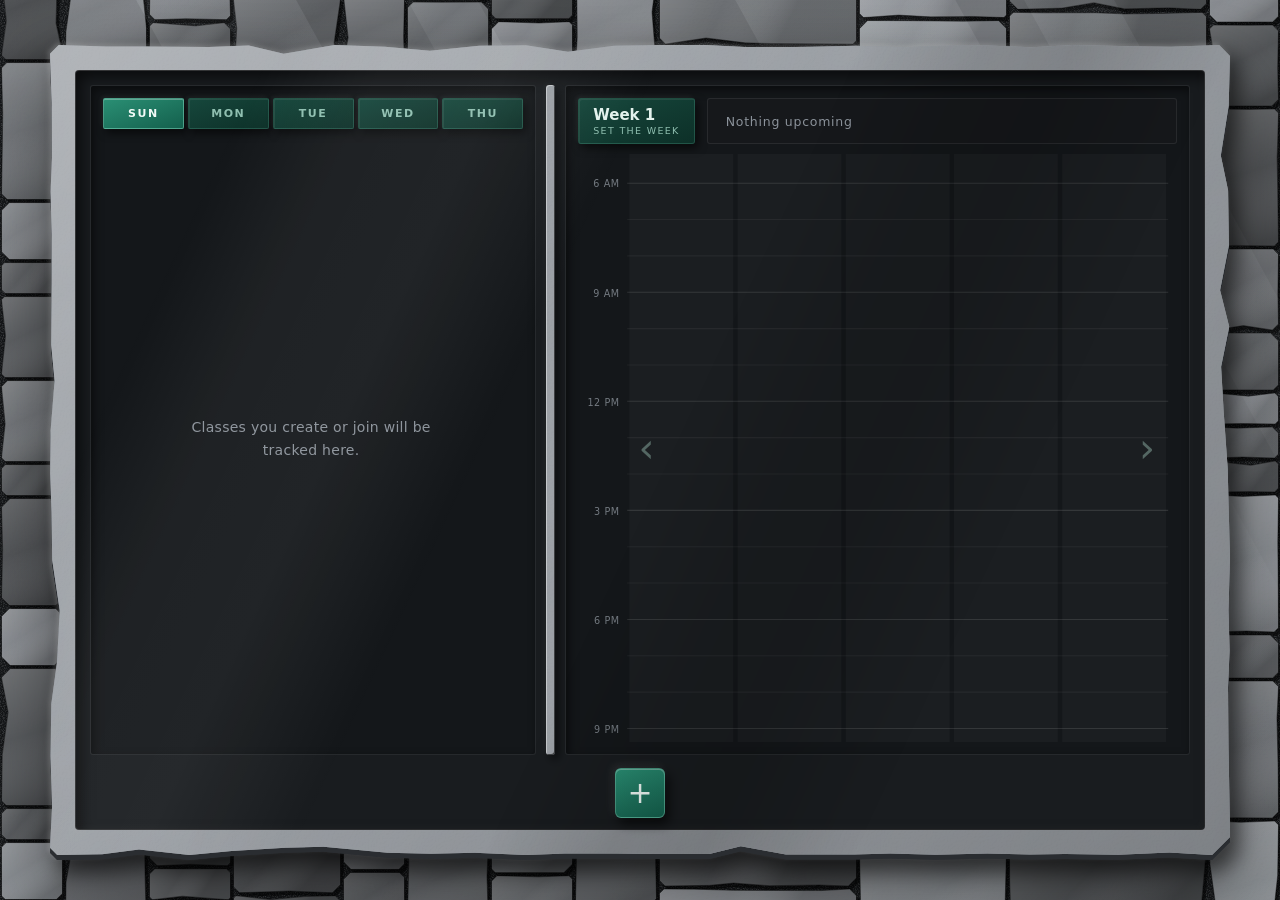
<file: index.html>
<!DOCTYPE html>
<html lang="en">
<head>
<meta charset="utf-8">
<meta name="viewport" content="width=device-width, initial-scale=1">
<title>Class Blocks</title>
<link rel="stylesheet" href="css/base.css">
<link rel="stylesheet" href="css/effects.css">
</head>
<body>
<canvas id="bg"></canvas>

<div class="stage">
  <div class="slab">
  <main class="panel" id="panel">
    <div class="panel-inner">
      <div class="views">
        <section class="day-section" aria-label="Daily schedule">
          <nav id="day-tabs" class="day-tabs"></nav>
          <div id="day-view" class="day-view"></div>
        </section>

        <div class="ridge" aria-hidden="true"></div>

        <section class="week-section" aria-label="Weekly schedule">
          <div class="week-head">
            <button id="week-indicator" class="week-indicator" type="button" aria-label="Set the current week"></button>
            <div id="upcoming" class="upcoming"></div>
          </div>
          <div class="week-body">
            <div id="week-view" class="week-view"></div>
            <button id="edge-left" class="edge-zone left" type="button" aria-label="Previous week"><span>&#8249;</span></button>
            <button id="edge-right" class="edge-zone right" type="button" aria-label="Next week"><span>&#8250;</span></button>
          </div>
        </section>
      </div>

      <footer class="bottom">
        <div id="plus-menu" class="plus-menu" hidden>
          <button type="button" data-action="join">Join a class</button>
          <button type="button" data-action="create">Create a class</button>
        </div>
        <button id="plus-btn" class="plus-btn" type="button" aria-label="Add a class">+</button>
        <div id="my-classes" class="my-classes"></div>
      </footer>
    </div>
  </main>
  </div>
</div>

<dialog id="modal" class="modal"></dialog>
<div id="toast" class="toast" hidden></div>

<script src="js/chip.js"></script>
<script src="js/store.js"></script>
<script src="js/time.js"></script>
<script src="js/carve.js"></script>
<script src="js/week-view.js"></script>
<script src="js/day-view.js"></script>
<script src="js/upcoming.js"></script>
<script src="js/week-nav.js"></script>
<script src="js/forms.js"></script>
<script src="js/background.js"></script>
<script src="js/animations.js"></script>
<script src="js/app.js"></script>
</body>
</html>
</file>
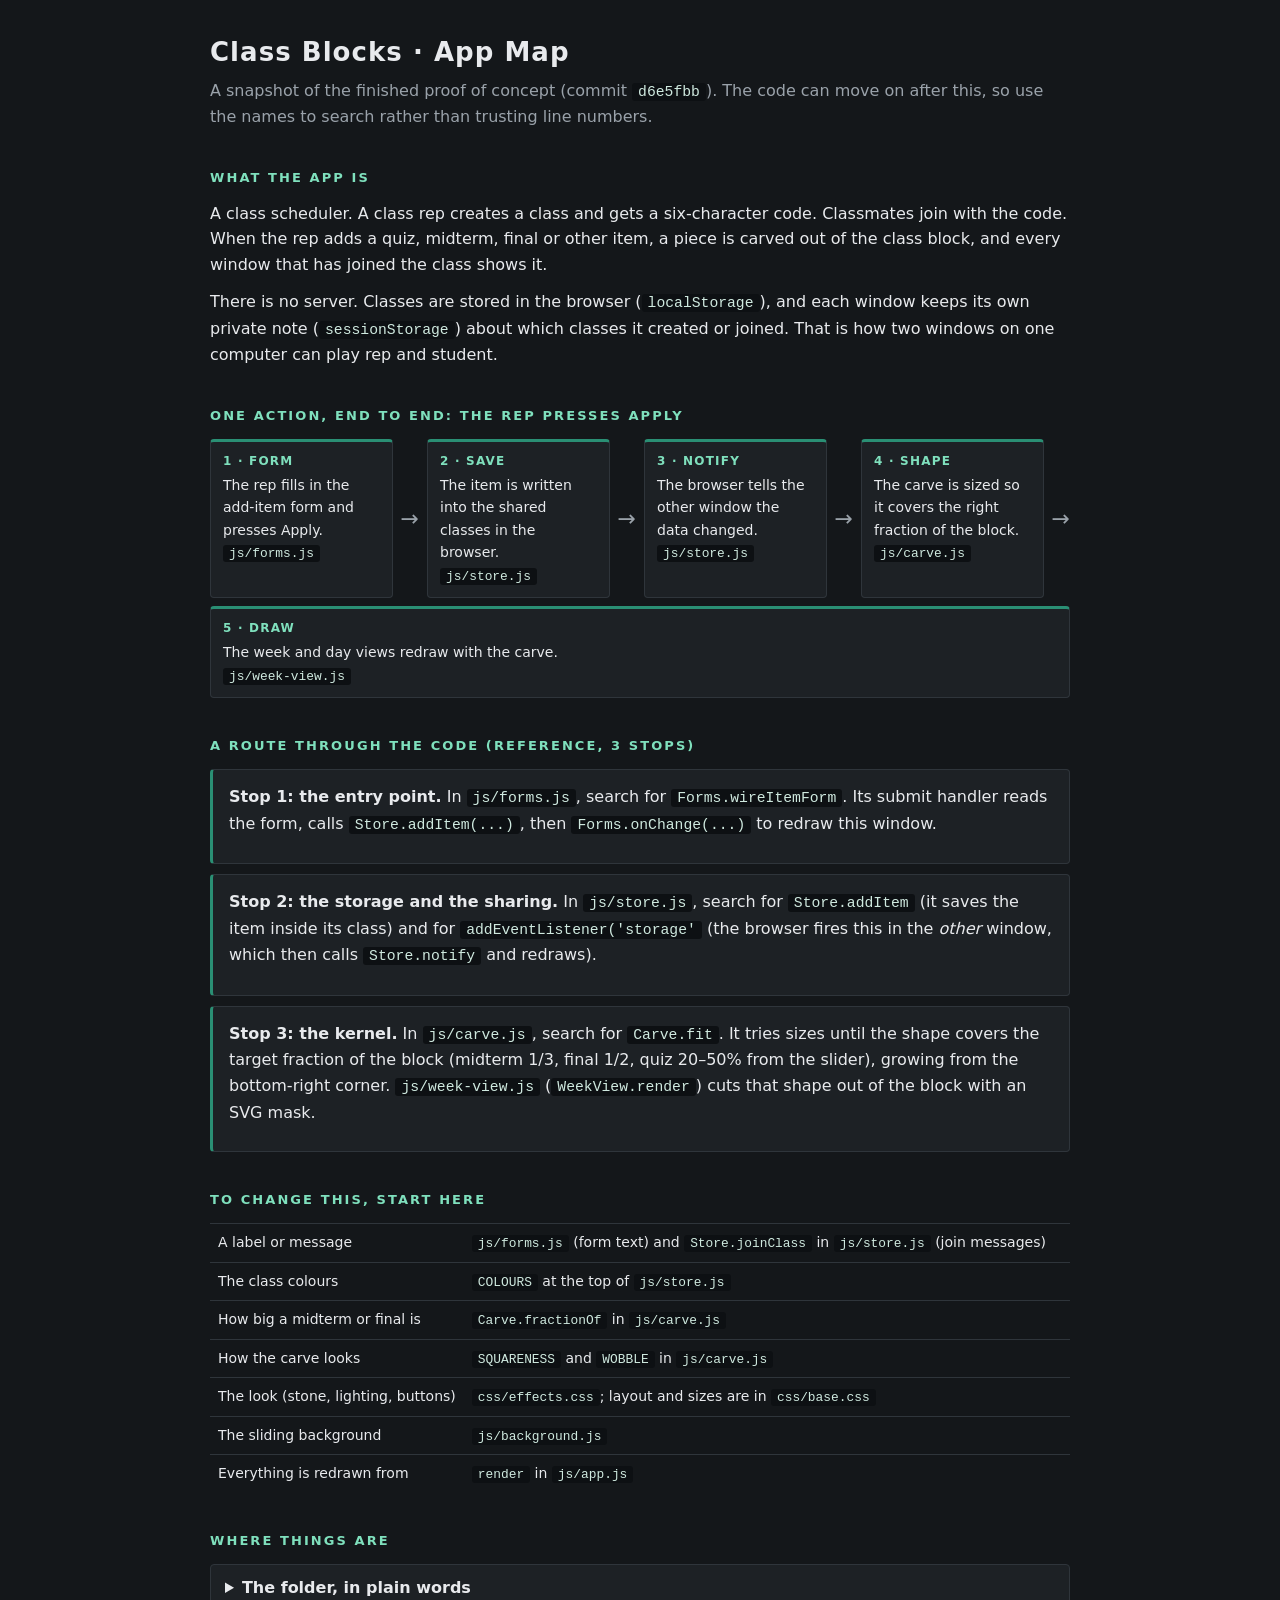
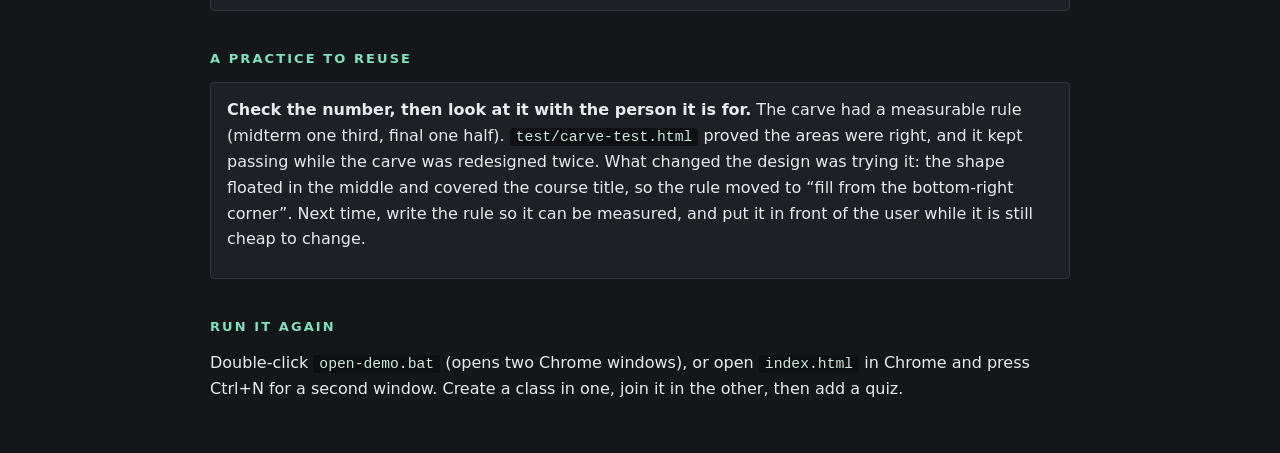
<file: devpost/app-map.html>
<!DOCTYPE html>
<html lang="en">
<head>
<meta charset="utf-8">
<meta name="viewport" content="width=device-width, initial-scale=1">
<title>Class Blocks: App Map</title>
<style>
  :root { --bg:#14171a; --card:#1d2125; --line:#2f353b; --text:#e8eaed; --muted:#9aa2aa; --accent:#2a8f74; --hi:#7fe0bd; }
  * { box-sizing: border-box; }
  body { margin:0; padding:32px 20px 60px; background:var(--bg); color:var(--text); font:16px/1.6 "Segoe UI", system-ui, sans-serif; }
  main { max-width: 860px; margin: 0 auto; }
  h1 { font-size: 26px; letter-spacing:.04em; margin:0 0 4px; }
  h2 { font-size: 13px; letter-spacing:.16em; text-transform:uppercase; color:var(--hi); margin:38px 0 12px; }
  p { margin: 0 0 12px; }
  .muted { color: var(--muted); }
  code { font-family: Consolas, monospace; background:#0d1013; padding:1px 6px; border-radius:3px; color:#cfe9df; font-size: .92em; }
  .card { background:var(--card); border:1px solid var(--line); border-radius:4px; padding:14px 16px; margin-bottom:10px; }
  .flow { display:flex; flex-wrap:wrap; align-items:stretch; gap:8px; }
  .step { flex:1 1 150px; background:var(--card); border:1px solid var(--line); border-top:3px solid var(--accent); border-radius:4px; padding:10px 12px; font-size:14px; }
  .step b { display:block; color:var(--hi); font-size:12px; letter-spacing:.1em; text-transform:uppercase; margin-bottom:3px; }
  .arrow { align-self:center; color:var(--muted); font-size:22px; }
  details { background:var(--card); border:1px solid var(--line); border-radius:4px; padding:10px 14px; margin-bottom:10px; }
  summary { cursor:pointer; font-weight:600; }
  summary:focus-visible, a:focus-visible { outline:2px solid var(--hi); outline-offset:2px; }
  ul { margin: 6px 0 0; padding-left: 20px; }
  li { margin: 4px 0; }
  table { border-collapse: collapse; width:100%; font-size:14px; }
  td { border-top:1px solid var(--line); padding:7px 8px; vertical-align:top; }
  td:first-child { white-space:nowrap; width: 1%; }
  .stop { border-left:3px solid var(--accent); }
</style>
</head>
<body>
<main>
  <h1>Class Blocks &middot; App Map</h1>
  <p class="muted">A snapshot of the finished proof of concept (commit <code>d6e5fbb</code>). The code can move on after this, so use the names to search rather than trusting line numbers.</p>

  <h2>What the app is</h2>
  <p>A class scheduler. A class rep creates a class and gets a six-character code. Classmates join with the code. When the rep adds a quiz, midterm, final or other item, a piece is carved out of the class block, and every window that has joined the class shows it.</p>
  <p>There is no server. Classes are stored in the browser (<code>localStorage</code>), and each window keeps its own private note (<code>sessionStorage</code>) about which classes it created or joined. That is how two windows on one computer can play rep and student.</p>

  <h2>One action, end to end: the rep presses Apply</h2>
  <div class="flow" role="list">
    <div class="step" role="listitem"><b>1 &middot; Form</b>The rep fills in the add-item form and presses Apply.<br><code>js/forms.js</code></div>
    <div class="arrow" aria-hidden="true">&rarr;</div>
    <div class="step" role="listitem"><b>2 &middot; Save</b>The item is written into the shared classes in the browser.<br><code>js/store.js</code></div>
    <div class="arrow" aria-hidden="true">&rarr;</div>
    <div class="step" role="listitem"><b>3 &middot; Notify</b>The browser tells the other window the data changed.<br><code>js/store.js</code></div>
    <div class="arrow" aria-hidden="true">&rarr;</div>
    <div class="step" role="listitem"><b>4 &middot; Shape</b>The carve is sized so it covers the right fraction of the block.<br><code>js/carve.js</code></div>
    <div class="arrow" aria-hidden="true">&rarr;</div>
    <div class="step" role="listitem"><b>5 &middot; Draw</b>The week and day views redraw with the carve.<br><code>js/week-view.js</code></div>
  </div>

  <h2>A route through the code (reference, 3 stops)</h2>
  <div class="card stop"><p><b>Stop 1: the entry point.</b> In <code>js/forms.js</code>, search for <code>Forms.wireItemForm</code>. Its submit handler reads the form, calls <code>Store.addItem(...)</code>, then <code>Forms.onChange(...)</code> to redraw this window.</p></div>
  <div class="card stop"><p><b>Stop 2: the storage and the sharing.</b> In <code>js/store.js</code>, search for <code>Store.addItem</code> (it saves the item inside its class) and for <code>addEventListener('storage'</code> (the browser fires this in the <em>other</em> window, which then calls <code>Store.notify</code> and redraws).</p></div>
  <div class="card stop"><p><b>Stop 3: the kernel.</b> In <code>js/carve.js</code>, search for <code>Carve.fit</code>. It tries sizes until the shape covers the target fraction of the block (midterm 1/3, final 1/2, quiz 20&ndash;50% from the slider), growing from the bottom-right corner. <code>js/week-view.js</code> (<code>WeekView.render</code>) cuts that shape out of the block with an SVG mask.</p></div>

  <h2>To change this, start here</h2>
  <table>
    <tr><td>A label or message</td><td><code>js/forms.js</code> (form text) and <code>Store.joinClass</code> in <code>js/store.js</code> (join messages)</td></tr>
    <tr><td>The class colours</td><td><code>COLOURS</code> at the top of <code>js/store.js</code></td></tr>
    <tr><td>How big a midterm or final is</td><td><code>Carve.fractionOf</code> in <code>js/carve.js</code></td></tr>
    <tr><td>How the carve looks</td><td><code>SQUARENESS</code> and <code>WOBBLE</code> in <code>js/carve.js</code></td></tr>
    <tr><td>The look (stone, lighting, buttons)</td><td><code>css/effects.css</code>; layout and sizes are in <code>css/base.css</code></td></tr>
    <tr><td>The sliding background</td><td><code>js/background.js</code></td></tr>
    <tr><td>Everything is redrawn from</td><td><code>render</code> in <code>js/app.js</code></td></tr>
  </table>

  <h2>Where things are</h2>
  <details>
    <summary>The folder, in plain words</summary>
    <ul>
      <li><code>index.html</code>: the one page. It only holds the empty frame and loads the scripts in order.</li>
      <li><code>css/</code>: <code>base.css</code> (layout and parts), <code>effects.css</code> (the stone look), and the stone textures.</li>
      <li><code>js/</code>: one file per job. <code>store.js</code> data, <code>time.js</code> days and dates, <code>carve.js</code> the carve, <code>week-view.js</code> and <code>day-view.js</code> the two views, <code>forms.js</code> the dialogs, <code>background.js</code> the background, <code>app.js</code> ties it together.</li>
      <li><code>test/carve-test.html</code>: a check page for the carve areas.</li>
      <li><code>devpost/</code>: the planning documents.</li>
    </ul>
    <p class="muted">Each script is loaded with a plain script tag in a set order (see the bottom of <code>index.html</code>), so a file can use the ones before it.</p>
  </details>

  <h2>A practice to reuse</h2>
  <div class="card">
    <p><b>Check the number, then look at it with the person it is for.</b> The carve had a measurable rule (midterm one third, final one half). <code>test/carve-test.html</code> proved the areas were right, and it kept passing while the carve was redesigned twice. What changed the design was trying it: the shape floated in the middle and covered the course title, so the rule moved to &ldquo;fill from the bottom-right corner&rdquo;. Next time, write the rule so it can be measured, and put it in front of the user while it is still cheap to change.</p>
  </div>

  <h2>Run it again</h2>
  <p>Double-click <code>open-demo.bat</code> (opens two Chrome windows), or open <code>index.html</code> in Chrome and press Ctrl+N for a second window. Create a class in one, join it in the other, then add a quiz.</p>
</main>
</body>
</html>
</file>
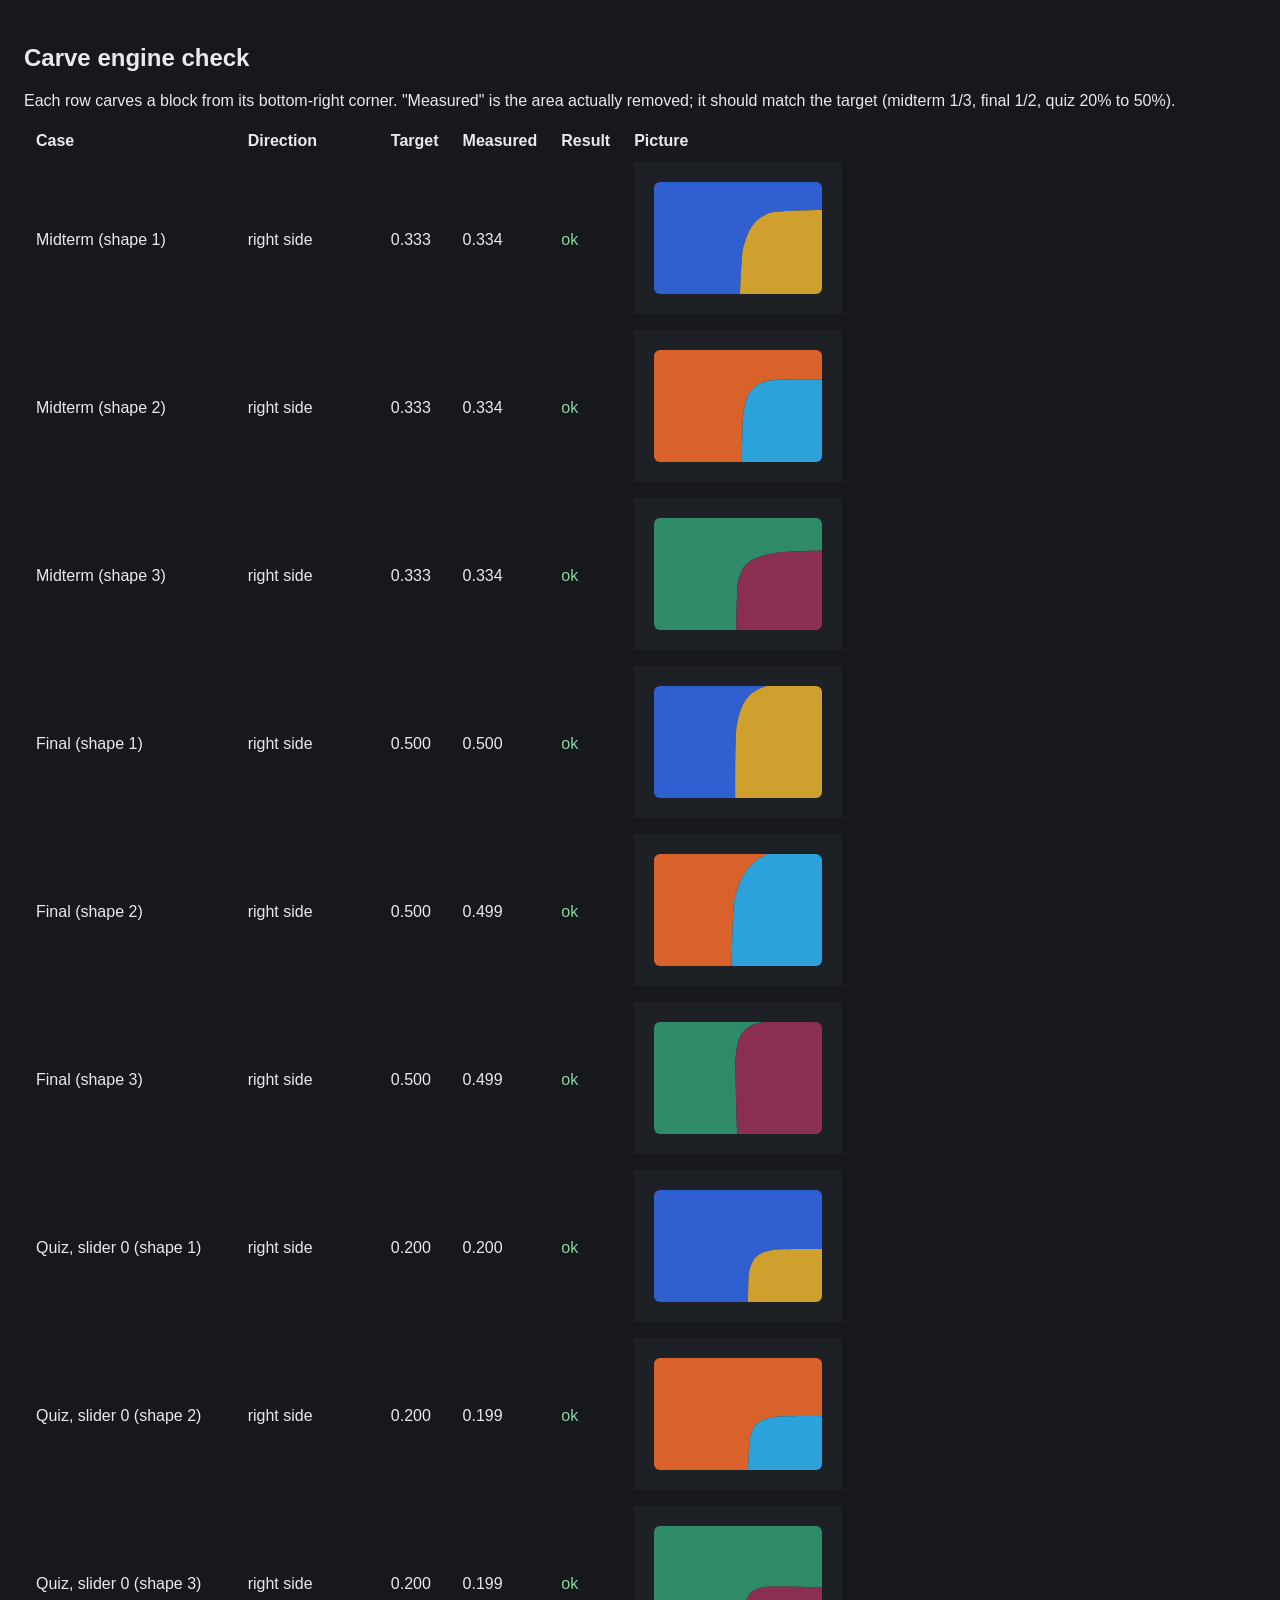
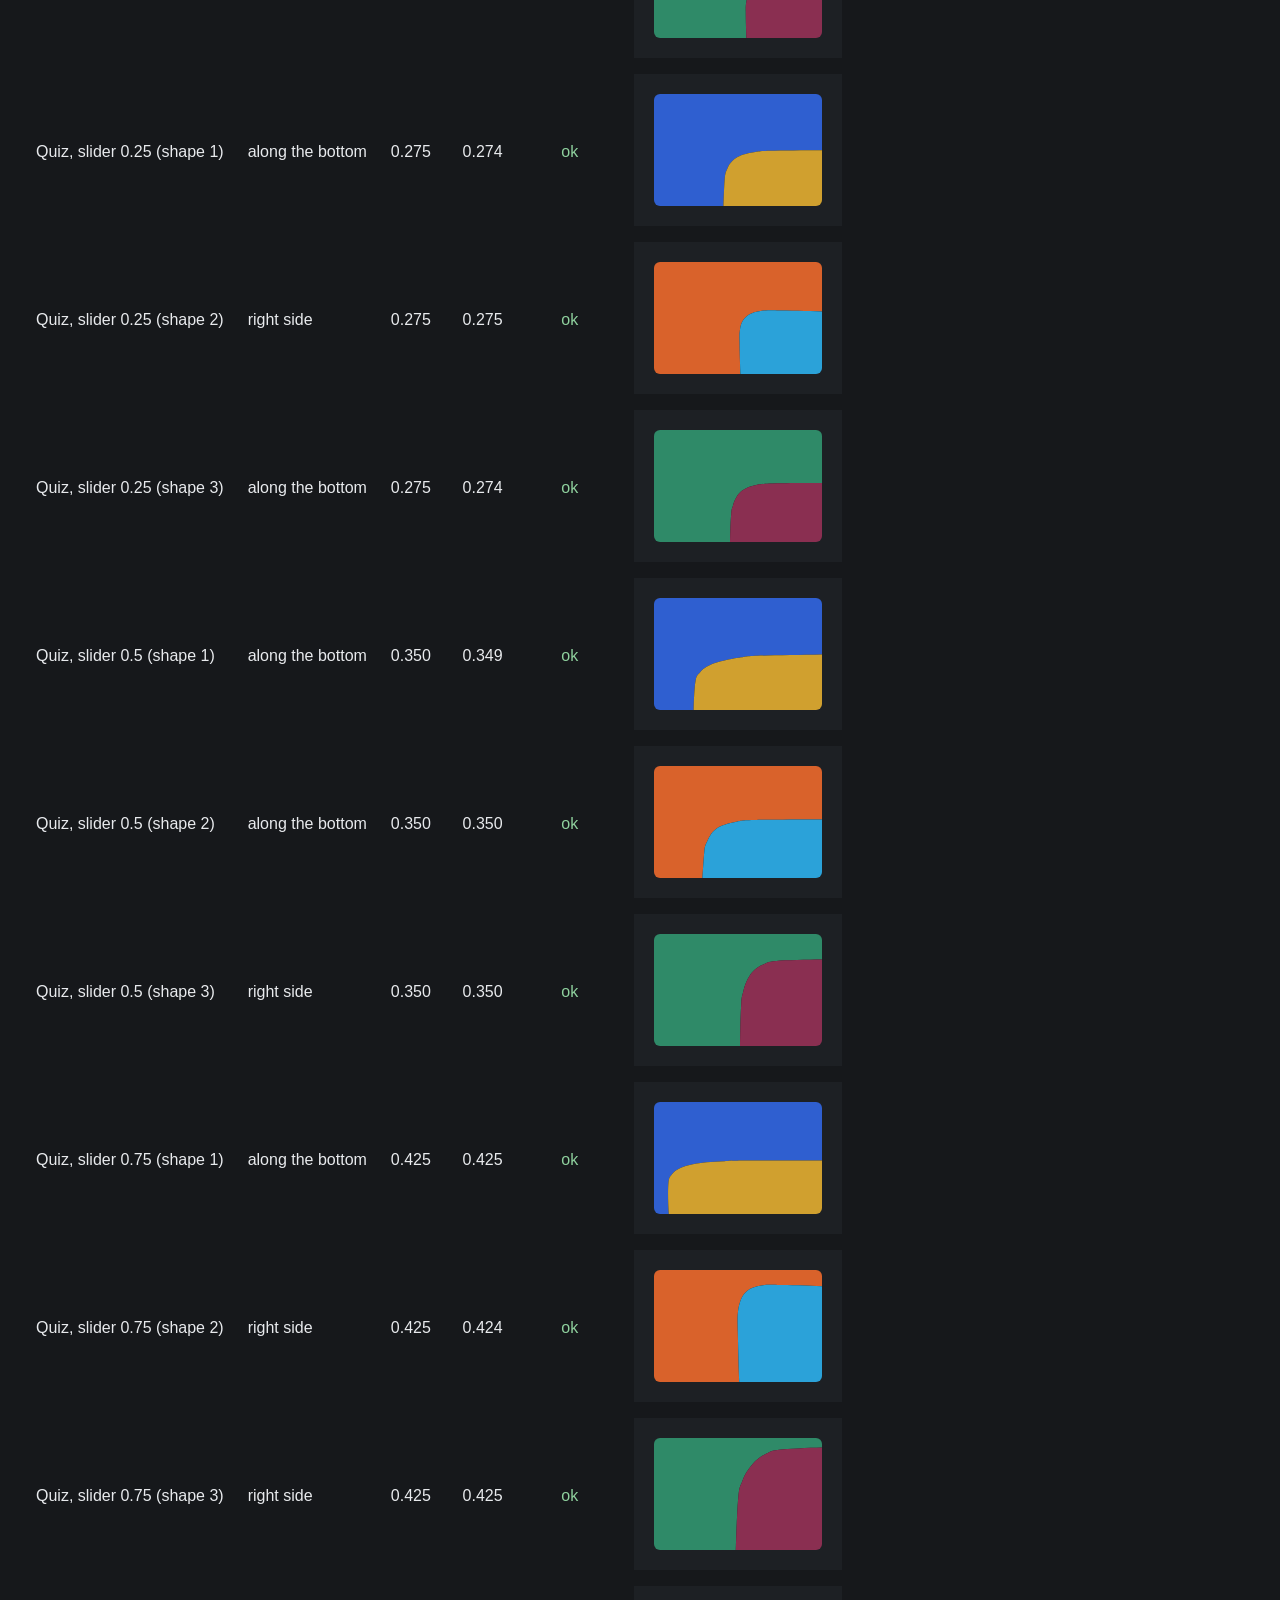
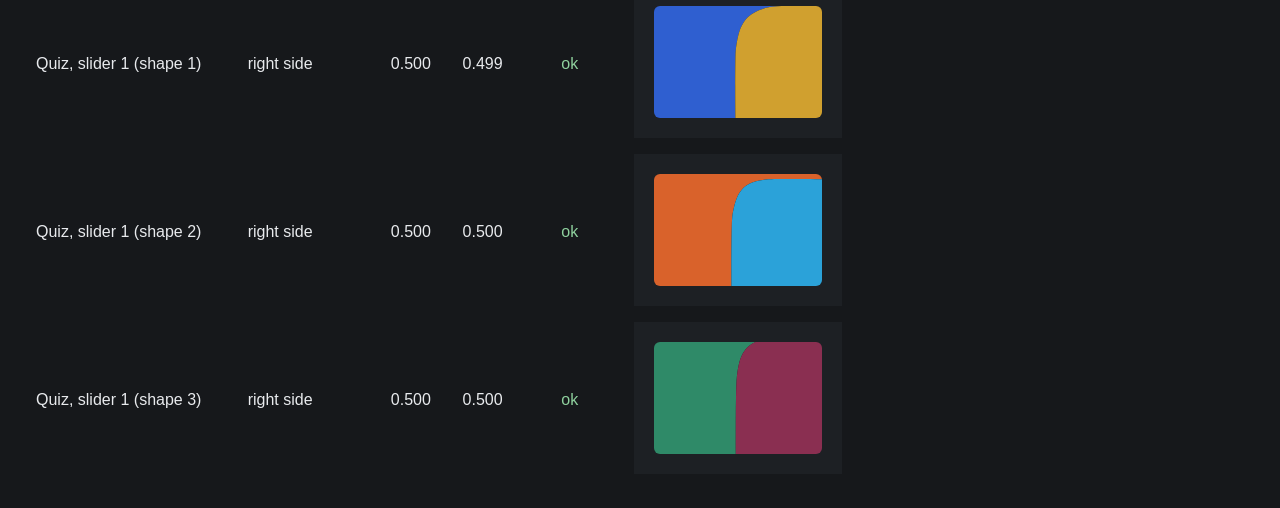
<file: test/carve-test.html>
<!DOCTYPE html>
<html lang="en"><head><meta charset="utf-8"><title>Carve test</title>
<style>body{background:#16181b;color:#e8eaed;font-family:Segoe UI,sans-serif;padding:16px}table{border-collapse:collapse}td,th{padding:6px 12px;vertical-align:middle;text-align:left}svg{background:#1d2024}.ok{color:#8fd19e}.bad{color:#ef7b77}</style></head>
<body><h2>Carve engine check</h2>
<p>Each row carves a block from its bottom-right corner. "Measured" is the area actually removed; it should match the target (midterm 1/3, final 1/2, quiz 20% to 50%).</p>
<table id="t"><tr><th>Case</th><th>Direction</th><th>Target</th><th>Measured</th><th>Result</th><th>Picture</th></tr></table>
<script src="../js/carve.js"></script>
<script>
var colours = ['#2F5FD0', '#D9622B', '#2F8A68'];
var cases = [
  ['Midterm', { type: 'midterm' }], ['Final', { type: 'final' }],
  ['Quiz, slider 0', { type: 'quiz', importance: 0 }], ['Quiz, slider 0.25', { type: 'quiz', importance: 0.25 }],
  ['Quiz, slider 0.5', { type: 'quiz', importance: 0.5 }], ['Quiz, slider 0.75', { type: 'quiz', importance: 0.75 }],
  ['Quiz, slider 1', { type: 'quiz', importance: 1 }]
];
var t = document.getElementById('t'), allOk = true;
cases.forEach(function (c, i) {
  [0, 1, 2].forEach(function (n) {
    var item = Object.assign({ id: 'seed' + i + '-' + n, day: 0, startMin: 0 }, c[1]);
    var g = { x: 10, y: 10, w: 84, h: 56, rx: 3 };
    var f = Carve.fit(g, [item]);
    var ok = Math.abs(f.coverage - f.target) < 0.03;
    allOk = allOk && ok;
    var res = Carve.blockCarves(g, [item], colours[n], 'c' + i + n);
    var row = t.insertRow();
    row.innerHTML = '<td>' + c[0] + ' (shape ' + (n + 1) + ')</td><td>' + (f.orient === 'up' ? 'right side' : 'along the bottom') + '</td><td>' + f.target.toFixed(3) + '</td><td>' + f.coverage.toFixed(3) + '</td><td class="' + (ok ? 'ok' : 'bad') + '">' + (ok ? 'ok' : 'off') + '</td><td><svg viewBox="0 0 104 76" width="208" height="152"><defs>' + res.defs + '</defs><rect x="10" y="10" width="84" height="56" rx="3" fill="' + colours[n] + '" mask="url(#' + res.maskId + ')"/>' + res.carves + '</svg></td>';
  });
});
document.title = allOk ? 'Carve test: ALL OK' : 'Carve test: SOME OFF';
</script></body></html>
</file>
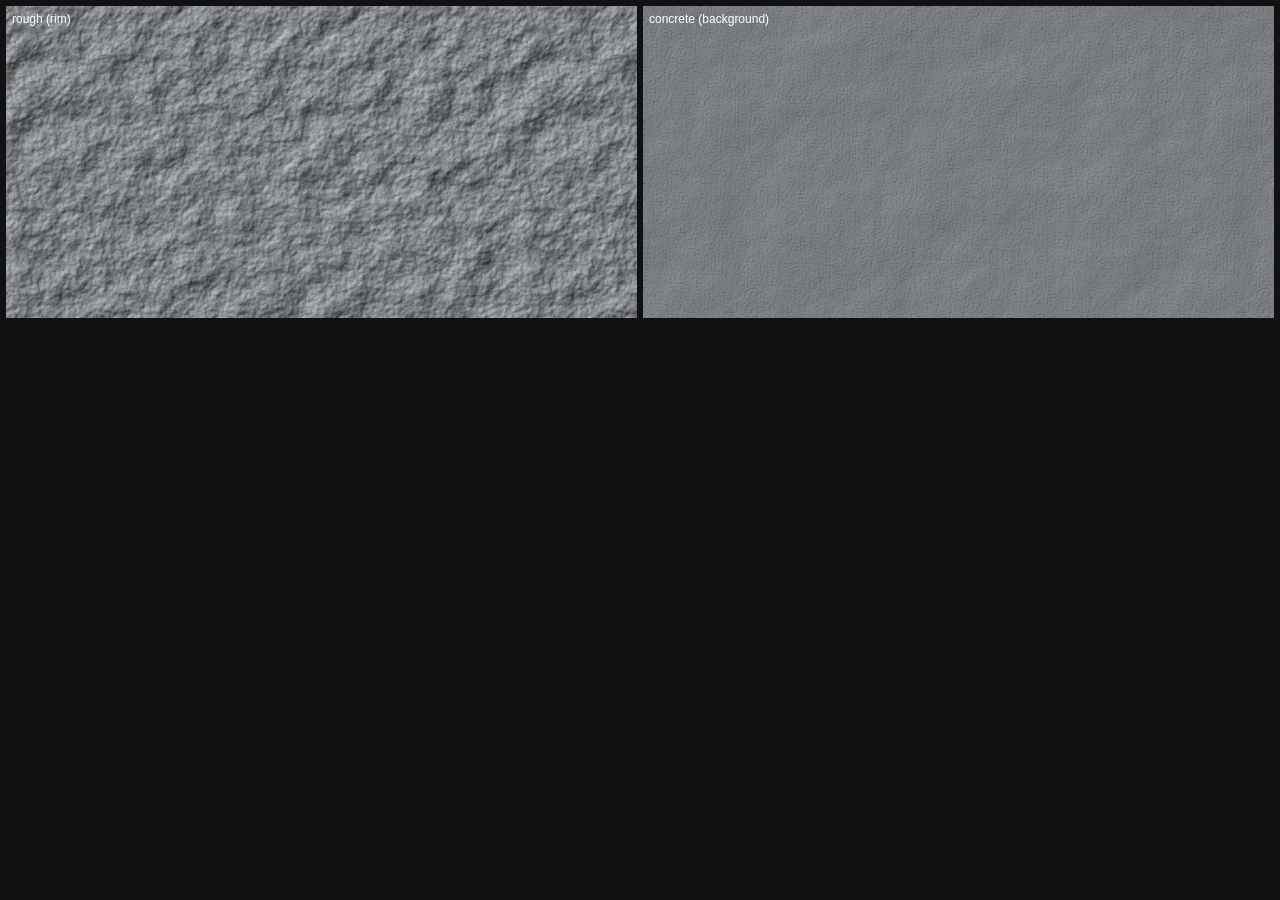
<file: test/stones.html>
<!DOCTYPE html><html><head><meta charset="utf-8"><title>Stones</title>
<style>body{margin:0;background:#111;display:grid;grid-template-columns:repeat(2,1fr);gap:6px;padding:6px}div{height:300px;background-size:512px 512px;color:#fff;font:12px sans-serif;padding:6px}</style></head>
<body>
<div style="background-image:url(../css/stone-rough.svg)">rough (rim)</div>
<div style="background-image:url(../css/stone-concrete.svg)">concrete (background)</div>
</body></html>
</file>
<file: css/base.css>
/* base.css - tokens, layout and components. The material (marble rim, tilt, texture, motion) is in effects.css. */
:root {
  --bg: #131517;
  --stone-0: #16181b;
  --stone-1: #1d2024;
  --stone-2: #262a2f;
  --stone-3: #31363c;
  --line: rgba(255,255,255,.08);
  --line-strong: rgba(255,255,255,.16);
  --text: #e8eaed;
  --muted: #8b929a;
  --metal-hi: #d3d8dd;
  --metal-lo: #9ca3ab;
  --danger: #c4413d;
  --font: "Segoe UI", system-ui, -apple-system, "Helvetica Neue", Arial, sans-serif;
}
* { box-sizing: border-box; }
html, body { height: 100%; margin: 0; }
body {
  font-family: var(--font); font-weight: 400; color: var(--text); background: var(--bg);
  overflow: hidden;
}
button, input, select, textarea { font-family: inherit; }
#bg { position: fixed; inset: 0; width: 100%; height: 100%; z-index: 0; }

/* ---- layout ---- */
.stage { position: relative; z-index: 2; height: 100%; display: grid; place-items: center; }
.panel { width: min(1180px, 95vw); height: min(820px, 90vh); padding: 26px; position: relative; }
.panel-inner { height: 100%; display: flex; flex-direction: column; padding: 14px 14px 10px; background: var(--stone-1); }
.views { flex: 1; min-height: 0; display: grid; grid-template-columns: minmax(290px, 5fr) 9px 7fr; gap: 10px; }
.day-section, .week-section { min-width: 0; min-height: 0; display: flex; flex-direction: column; background: var(--stone-0); border: 1px solid var(--line); border-radius: 3px; padding: 12px; }

/* ---- daily schedule ---- */
.day-tabs { display: flex; gap: 4px; margin-bottom: 12px; }
.day-tab {
  flex: 1; padding: 8px 0; border: 1px solid var(--line); border-radius: 2px; background: var(--stone-2); color: var(--muted);
  font-size: 11px; font-weight: 600; letter-spacing: .14em; text-transform: uppercase; cursor: pointer;
}
.day-tab:hover { color: var(--text); border-color: var(--line-strong); }
.day-tab.active { background: linear-gradient(180deg, var(--metal-hi), var(--metal-lo)); color: #14171a; border-color: transparent; }
.day-view { flex: 1; overflow-y: auto; display: flex; flex-direction: column; gap: 10px; padding: 2px 4px 8px 0; }
.empty { margin: auto; max-width: 240px; text-align: center; color: var(--muted); font-size: 14px; line-height: 1.6; font-weight: 300; letter-spacing: .02em; }

.day-card {
  display: flex; justify-content: space-between; align-items: center; gap: 14px; padding: 12px 14px 12px 16px;
  background: var(--stone-2); border-radius: 3px; border-left: 3px solid var(--accent);
}
.card-text { min-width: 0; }
.card-time { white-space: nowrap; font-size: 10.5px; font-weight: 600; letter-spacing: .12em; text-transform: uppercase; color: var(--muted); }
.card-time .dur { margin-left: 6px; opacity: .7; }
.card-name { font-size: 18px; font-weight: 500; margin-top: 3px; }
.card-name .note { margin-left: 8px; padding: 2px 7px; border: 1px solid var(--line-strong); border-radius: 2px; font-size: 10px; letter-spacing: .1em; text-transform: uppercase; color: var(--muted); vertical-align: middle; }
.card-items { list-style: none; margin: 8px 0 0; padding: 0; font-size: 12px; }
.card-items li { margin-top: 3px; }
.card-items b { font-weight: 600; }
.card-items span { color: var(--muted); margin-left: 4px; }
.card-items .desc { color: var(--muted); font-weight: 300; }
.card-visual { flex: none; }
.card-svg { display: block; width: 104px; height: auto; }
.day-card.loose { border-left-style: dashed; }

/* ---- weekly schedule ---- */
.week-head { display: flex; gap: 12px; align-items: stretch; margin-bottom: 10px; }
.week-indicator {
  flex: none; min-width: 112px; padding: 7px 14px; text-align: left; cursor: pointer; border-radius: 3px;
  background: var(--stone-2); border: 1px solid var(--line); color: var(--text);
}
.week-indicator:hover { border-color: var(--line-strong); }
.week-indicator .wk-num { display: block; font-size: 15px; font-weight: 600; }
.week-indicator .wk-sub { display: block; margin-top: 1px; font-size: 9.5px; letter-spacing: .14em; text-transform: uppercase; color: var(--muted); }
.week-indicator.away .wk-sub { color: #d9a45b; }
.upcoming {
  flex: 1; min-width: 0; display: flex; align-items: center; gap: 26px; padding: 0 18px; overflow-x: auto; overflow-y: hidden;
  border-radius: 3px; border: 1px solid var(--line); background: var(--stone-0); color: var(--muted); font-size: 12.5px;
}
.up-empty { letter-spacing: .06em; font-weight: 300; }
.up-item { flex: none; white-space: nowrap; display: flex; align-items: center; gap: 7px; }
.up-item b { color: #fff; font-weight: 600; }
.up-dot { width: 8px; height: 8px; display: inline-block; border-radius: 1px; }

.week-body { position: relative; flex: 1; min-height: 0; }
.week-view { height: 100%; overflow-y: auto; }
.week-view svg { display: block; }
.wk-day { fill: var(--muted); font: 600 9.5px var(--font); letter-spacing: .16em; }
.wk-hour { fill: var(--muted); font: 500 9px var(--font); letter-spacing: .06em; opacity: .8; }
.wk-col { fill: rgba(255,255,255,.025); }
.wk-line { stroke: rgba(255,255,255,.05); stroke-width: 1; }
.wk-line.major { stroke: rgba(255,255,255,.11); }
.wk-name { fill: #fff; font: 600 11px var(--font); stroke: rgba(0,0,0,.5); stroke-width: 2.5px; paint-order: stroke; stroke-linejoin: round; pointer-events: none; }
.wk-note { fill: rgba(255,255,255,.8); font: 500 9px var(--font); letter-spacing: .08em; text-transform: uppercase; stroke: rgba(0,0,0,.4); stroke-width: 2px; paint-order: stroke; pointer-events: none; }
.orphan-ref { fill: none; stroke: rgba(255,255,255,.3); stroke-dasharray: 3 3; }
.carve-piece { stroke: rgba(255,255,255,.35); stroke-width: .8; }

/* week-change zones inside the weekly schedule (look in effects.css) */
.edge-zone { position: absolute; top: 0; bottom: 0; width: 52px; padding: 0; border: 0; background: none; cursor: pointer; display: flex; align-items: center; color: var(--text); }
.edge-zone.left { left: 8.4%; justify-content: flex-start; padding-left: 10px; }
.edge-zone.right { right: 12px; justify-content: flex-end; padding-right: 10px; }
.edge-zone span { font-size: 40px; line-height: 1; font-weight: 200; }

/* ---- footer ---- */
.bottom { position: relative; margin-top: 12px; display: flex; align-items: center; justify-content: center; min-height: 52px; }
.plus-btn {
  width: 50px; height: 50px; border-radius: 6px; border: 0; cursor: pointer; font-size: 30px; font-weight: 300; line-height: 1;
  color: #14171a; transition: transform .2s;
}
.plus-btn.open { transform: rotate(45deg); }
.plus-menu { position: absolute; bottom: 62px; left: 50%; transform: translateX(-50%); z-index: 5; display: flex; flex-direction: column; gap: 2px; padding: 4px; background: var(--stone-0); border: 1px solid var(--line-strong); border-radius: 4px; }
.plus-menu[hidden] { display: none; }
.plus-menu button { border: 0; padding: 11px 24px; background: var(--stone-2); color: var(--text); font-size: 12px; font-weight: 600; letter-spacing: .12em; text-transform: uppercase; cursor: pointer; white-space: nowrap; border-radius: 2px; }
.plus-menu button:hover { background: var(--stone-3); }
.my-classes { position: absolute; left: 0; bottom: 6px; max-width: 36%; display: flex; flex-wrap: wrap; gap: 6px; }
.class-pill { display: inline-flex; align-items: center; gap: 7px; padding: 5px 10px; border: 1px solid var(--line-strong); border-radius: 2px; background: var(--stone-0); color: var(--text); font-size: 11px; font-weight: 500; letter-spacing: .04em; cursor: pointer; }
.class-pill::before { content: ""; width: 8px; height: 8px; border-radius: 1px; background: var(--pill); }
.class-pill:hover { border-color: var(--metal-lo); }

/* ---- dialogs and forms ---- */
.modal { padding: 0; max-width: 92vw; max-height: 92vh; overflow: auto; color: var(--text); background: var(--stone-1); border: 1px solid var(--line-strong); border-radius: 4px; }
.modal::backdrop { background: rgba(8,9,10,.72); }
.form { width: min(460px, 88vw); padding: 26px 28px; display: flex; flex-direction: column; gap: 16px; }
.panel-form { width: min(500px, 90vw); }
.form h2 { margin: 0; font-size: 15px; font-weight: 600; letter-spacing: .16em; text-transform: uppercase; }
.form p { margin: 0; }
.form label, .form .field { display: flex; flex-direction: column; gap: 7px; }
.form label, .form .lbl { font-size: 10.5px; font-weight: 600; letter-spacing: .14em; text-transform: uppercase; color: var(--muted); }
.form .lbl.big { color: var(--text); font-size: 11.5px; }
.form input:not([type=range]):not([type=checkbox]):not([type=radio]), .form select, .form textarea {
  padding: 10px 12px; border-radius: 3px; border: 1px solid var(--line-strong); background: var(--stone-0); color: var(--text);
  font-size: 14px; font-weight: 400; letter-spacing: normal; text-transform: none;
}
.form input:focus, .form select:focus, .form textarea:focus { outline: 1px solid var(--metal-lo); outline-offset: 1px; }
.form input[name=name], .form input[name=code], .form input[name=title] { text-align: center; }
.form input[name=code] { letter-spacing: .3em; font-weight: 600; text-transform: uppercase; }
.form input[name=code]::placeholder { letter-spacing: normal; font-weight: 400; text-transform: none; }
.muted { color: var(--muted); font-size: 13px; font-weight: 300; }
.hint { color: #d9a45b; font-size: 12px; }
.code-inline { font-family: Consolas, monospace; letter-spacing: .15em; color: var(--text); }
.row { display: flex; gap: 12px; } .row > * { flex: 1; }
.form [hidden] { display: none !important; }
.section { padding: 14px; border: 1px solid var(--line); border-radius: 3px; background: rgba(0,0,0,.18); display: flex; flex-direction: column; gap: 12px; }

.swatches { display: flex; gap: 8px; flex-wrap: wrap; }
.swatch input { position: absolute; opacity: 0; }
.swatch span { display: block; width: 30px; height: 30px; border-radius: 3px; cursor: pointer; box-shadow: inset 0 1px 0 rgba(255,255,255,.3), 0 2px 0 rgba(0,0,0,.5); }
.swatch input:checked + span { outline: 2px solid var(--text); outline-offset: 2px; }

/* schedule rows: day, start, end, remove; note underneath */
.s-list { display: flex; flex-direction: column; gap: 10px; }
.s-row { display: grid; grid-template-columns: 1fr 96px auto 96px 28px; gap: 8px; align-items: center; }
.s-row .s-note { grid-column: 1 / -1; }
.s-to { color: var(--muted); font-size: 12px; }
.s-del { width: 28px; height: 28px; border: 1px solid var(--line-strong); border-radius: 2px; background: none; color: var(--muted); font-size: 16px; cursor: pointer; }
.s-del:hover { color: #fff; border-color: var(--danger); background: var(--danger); }
.s-add { align-self: flex-start; padding: 7px 12px; border: 1px dashed var(--line-strong); border-radius: 2px; background: none; color: var(--muted); font-size: 11px; font-weight: 600; letter-spacing: .12em; text-transform: uppercase; cursor: pointer; }
.s-add:hover { color: var(--text); border-color: var(--metal-lo); }

.slider-wrap { position: relative; padding-bottom: 22px; }
.slider-wrap input[type=range] { width: 100%; accent-color: var(--metal-hi); }
.slider-wrap .marker { position: absolute; top: 20px; transform: translateX(-50%); text-align: center; font-size: 9.5px; letter-spacing: .08em; text-transform: uppercase; color: var(--muted); pointer-events: none; white-space: nowrap; }
.slider-wrap .marker i { display: block; width: 1px; height: 7px; margin: -8px auto 2px; background: var(--muted); }
.slider-ends { display: flex; justify-content: space-between; gap: 14px; font-size: 11px; font-weight: 500; letter-spacing: .04em; text-transform: none; color: var(--muted); }

.item-list { list-style: none; margin: 8px 0 0; padding: 0; display: flex; flex-direction: column; gap: 4px; }
.item-list li { display: flex; justify-content: space-between; align-items: center; gap: 8px; padding: 8px 12px; border: 1px solid var(--line); border-radius: 2px; background: var(--stone-0); font-size: 13px; }
.item-list .del { width: 24px; height: 24px; border: 0; border-radius: 2px; background: none; color: var(--muted); font-size: 16px; cursor: pointer; }
.item-list .del:hover { background: var(--danger); color: #fff; }

.actions { display: flex; gap: 8px; justify-content: flex-end; }
.actions .danger { margin-right: auto; }
.actions button { padding: 10px 20px; border: 0; border-radius: 3px; font-size: 11.5px; font-weight: 600; letter-spacing: .14em; text-transform: uppercase; cursor: pointer; }
.primary { background: linear-gradient(180deg, var(--metal-hi), var(--metal-lo)); color: #14171a; }
.ghost { background: var(--stone-3); color: var(--text); }
.ghost:hover { background: #3a4047; }
.danger { background: var(--danger); color: #fff; }
.error { color: #ef7b77; font-size: 13px; font-weight: 500; }
.code-big { font: 600 40px/1 Consolas, monospace; letter-spacing: .25em; text-align: center; padding: 20px 10px 20px 20px; border: 1px solid var(--line-strong); border-radius: 3px; background: var(--stone-0); }

.toast { position: fixed; bottom: 22px; left: 50%; transform: translateX(-50%); z-index: 20; padding: 10px 20px; border-radius: 3px; background: var(--metal-hi); color: #14171a; font-size: 12px; font-weight: 600; letter-spacing: .1em; text-transform: uppercase; }
.toast[hidden] { display: none; }

@media (max-width: 860px) { .views { grid-template-columns: 1fr; overflow-y: auto; } .ridge { display: none; } }
</file>
<file: css/effects.css>
/* effects.css - the material: matte granite floor, a thick raised marble rim, a slight tilt, and the pop.
   Light comes from the top left. */

/* ---- floor: matte graphite with a fine granite grain ---- */
body {
  background-color: var(--bg);
  background-image:
    url("data:image/svg+xml,%3Csvg xmlns='http://www.w3.org/2000/svg' width='320' height='320'%3E%3Cfilter id='n'%3E%3CfeTurbulence type='fractalNoise' baseFrequency='.9' numOctaves='3' stitchTiles='stitch'/%3E%3CfeColorMatrix values='0 0 0 0 .8 0 0 0 0 .82 0 0 0 0 .85 2.4 0 0 0 -1.05'/%3E%3C/filter%3E%3Crect width='100%25' height='100%25' filter='url(%23n)' opacity='.22'/%3E%3C/svg%3E"),
    linear-gradient(#141618, #141618);
}


/* ---- the slab: a thick marble rim extruded up around a recessed floor ---- */
.panel {
  background: url("stone-honed.svg") 0 0 / 512px 512px, #6b7076;
  border-radius: 6px;
  box-shadow:
    inset 1px 1px 0 rgba(255,255,255,.6),          /* lit top-left edge of the rim */
    inset 3px 3px 6px rgba(255,255,255,.14),
    inset -1px -1px 0 rgba(0,0,0,.65),             /* shaded bottom-right edge */
    inset -4px -4px 8px rgba(0,0,0,.35),
    0 1px 0 #454a50, 0 2px 0 #3d4248, 0 3px 0 #353a3f, 0 4px 0 #2e3237, 0 5px 0 #272b30, 0 6px 0 #212428, /* the rim's side wall */
    0 28px 50px rgba(0,0,0,.55), 0 60px 110px rgba(0,0,0,.45);
}
.panel-inner {
  border-radius: 3px;
  background:
    url("data:image/svg+xml,%3Csvg xmlns='http://www.w3.org/2000/svg' width='260' height='260'%3E%3Cfilter id='n'%3E%3CfeTurbulence type='fractalNoise' baseFrequency='.95' numOctaves='2' stitchTiles='stitch'/%3E%3CfeColorMatrix values='0 0 0 0 1 0 0 0 0 1 0 0 0 0 1 2.2 0 0 0 -1'/%3E%3C/filter%3E%3Crect width='100%25' height='100%25' filter='url(%23n)' opacity='.10'/%3E%3C/svg%3E"),
    var(--stone-1);
  box-shadow:
    0 0 0 1px rgba(0,0,0,.75),                      /* the inner wall of the rim */
    1px 1px 0 1px rgba(255,255,255,.16),            /* inner lip catching the light, bottom-right */
    inset 12px 14px 26px rgba(0,0,0,.55),           /* shadow the rim casts onto the floor */
    inset -3px -3px 10px rgba(255,255,255,.035);
}

/* ---- surfaces inside ---- */
.day-section, .week-section { box-shadow: inset 0 1px 0 rgba(255,255,255,.04), inset 0 8px 22px rgba(0,0,0,.25); }
.week-indicator, .day-card, .plus-menu button { box-shadow: 0 2px 0 rgba(0,0,0,.5), inset 0 1px 0 rgba(255,255,255,.06); }
.plus-btn {
  background: linear-gradient(135deg, #e3e7ea 0%, #a9b0b7 35%, #dfe3e6 55%, #8f969e 100%);
  box-shadow: 0 4px 0 #3a3f45, 0 8px 14px rgba(0,0,0,.5), inset 0 1px 0 rgba(255,255,255,.8);
}
.primary { box-shadow: 0 2px 0 rgba(0,0,0,.45), inset 0 1px 0 rgba(255,255,255,.7); }
.modal { box-shadow: 0 30px 80px rgba(0,0,0,.6), inset 0 1px 0 rgba(255,255,255,.08); }

/* week blocks stand up from the surface */
.wk-blk { filter: drop-shadow(0 3px 2px rgba(0,0,0,.45)); transition: filter .2s; }
.wk-blk:hover { filter: drop-shadow(0 3px 2px rgba(0,0,0,.45)) brightness(1.1); }

/* ---- week-change zones: a dark, dense nebula that rises when the pointer nears the edge ---- */
.edge-zone { opacity: .35; transition: opacity .3s ease; }
.edge-zone::before {
  content: ""; position: absolute; inset: 0; z-index: -1; opacity: 0; transition: opacity .3s ease; pointer-events: none;
}
.edge-zone.left::before  { background: radial-gradient(130% 70% at 0% 50%, rgba(9,6,22,.97) 0%, rgba(76,32,140,.62) 38%, rgba(20,163,174,.30) 66%, transparent 90%); }
.edge-zone.right::before { background: radial-gradient(130% 70% at 100% 50%, rgba(9,6,22,.97) 0%, rgba(163,34,111,.55) 38%, rgba(47,95,208,.32) 66%, transparent 90%); }
.edge-zone:hover { opacity: 1; }
.edge-zone:hover::before { opacity: 1; }
.edge-zone { isolation: isolate; }

/* ---- the upcoming strip: dense, dark nebula so the text reads clearly ---- */
.upcoming.has-items {
  color: #d6d3e6; border-color: rgba(150,130,220,.28);
  background:
    radial-gradient(45% 260% at 6% 0%, rgba(86,40,160,.55), transparent 70%),
    radial-gradient(40% 240% at 52% 120%, rgba(20,163,174,.34), transparent 70%),
    radial-gradient(45% 260% at 98% 10%, rgba(163,34,111,.45), transparent 70%),
    #07060d;
  box-shadow: inset 0 0 28px rgba(0,0,0,.85);
}
.upcoming.has-items .up-item b { text-shadow: 0 1px 6px rgba(0,0,0,.9); }

/* ---- the ridge: a low raised wall of the same stone, bending between the daily and weekly schedules ---- */
.ridge {
  background: url("stone-honed.svg") 0 0 / 512px 512px, #6b7076;
  border-radius: 3px;
  box-shadow:
    inset 1px 0 0 rgba(255,255,255,.5), inset -1px 0 0 rgba(0,0,0,.6),
    -3px 0 5px rgba(0,0,0,.45), 3px 0 5px rgba(0,0,0,.35),
    1px 0 0 rgba(0,0,0,.7), -1px 0 0 rgba(0,0,0,.7);
}

/* ---- the pop: the new block rises out of the surface like a whack-a-mole, grey to colour ---- */
.day-card.popping, .wk-blk.popping { transform-origin: 50% 100%; transform-box: fill-box; animation: pop 1.15s cubic-bezier(.3,.7,.3,1) both; }
@keyframes pop {
  0%   { transform: translateY(10px) scaleY(.06); opacity: .5; filter: grayscale(1) brightness(.7); }
  42%  { transform: translateY(-11px) scaleY(1.09); opacity: 1; filter: grayscale(.45) brightness(1.15); }
  62%  { transform: translateY(3px) scaleY(.97); filter: grayscale(0) brightness(1.05); }
  80%  { transform: translateY(-3px) scaleY(1.015); }
  100% { transform: none; filter: drop-shadow(0 3px 2px rgba(0,0,0,.45)); }
}
.day-card.popping { animation-name: popCard; }
@keyframes popCard {
  0%   { transform: translateY(10px) scaleY(.06); opacity: .5; filter: grayscale(1) brightness(.7); }
  42%  { transform: translateY(-9px) scaleY(1.07); opacity: 1; filter: grayscale(.45) brightness(1.15); }
  62%  { transform: translateY(3px) scaleY(.98); filter: grayscale(0) brightness(1.05); }
  80%  { transform: translateY(-2px) scaleY(1.01); }
  100% { transform: none; filter: none; }
}
@media (prefers-reduced-motion: reduce) {
  .day-card.popping, .wk-blk.popping { animation-duration: .01s; }
}

/* ---- slim, dark scrollbars ---- */
* { scrollbar-width: thin; scrollbar-color: #3b4047 transparent; }
::-webkit-scrollbar { width: 8px; height: 8px; }
::-webkit-scrollbar-thumb { background: #3b4047; border-radius: 4px; }
::-webkit-scrollbar-track { background: transparent; }

/* ===== More stone: every surface is a real stone texture, kept dark and quiet so text stays readable ===== */
.panel-inner {
  background: linear-gradient(rgba(14,16,19,.62), rgba(14,16,19,.62)), url("stone-slate.svg") 0 0 / 512px 512px, var(--stone-1);
}
.day-section, .week-section {
  background: linear-gradient(rgba(8,9,11,.72), rgba(8,9,11,.72)), url("stone-basalt.svg") 0 0 / 512px 512px, var(--stone-0);
}
.day-card {
  background: linear-gradient(rgba(20,22,25,.45), rgba(20,22,25,.45)), url("stone-granite.svg") 0 0 / 512px 512px, var(--stone-2);
}
.week-indicator, .day-tab, .plus-menu button, .ghost {
  background: linear-gradient(rgba(20,22,25,.5), rgba(20,22,25,.5)), url("stone-granite.svg") 0 0 / 512px 512px, var(--stone-2);
}
.day-tab.active { background: linear-gradient(180deg, var(--metal-hi), var(--metal-lo)); }
.modal {
  background: linear-gradient(rgba(14,16,19,.7), rgba(14,16,19,.7)), url("stone-slate.svg") 0 0 / 512px 512px, var(--stone-1);
}
.form input:not([type=range]):not([type=checkbox]):not([type=radio]), .form select, .form textarea {
  background: linear-gradient(rgba(8,9,11,.6), rgba(8,9,11,.6)), url("stone-basalt.svg") 0 0 / 512px 512px, var(--stone-0);
}
.wk-col { fill: rgba(255,255,255,.03); }

/* ===== Lighting: one soft light from the top left, like daylight through a window =====
   Raised things have a light edge on the top left and a deep soft shadow to the bottom right; recessed things
   are the reverse. A very faint band of window light falls diagonally across the whole slab. */
.panel {
  box-shadow:
    inset 1px 1px 0 rgba(255,255,255,.45), inset 3px 3px 8px rgba(255,255,255,.12),
    inset -1px -1px 0 rgba(0,0,0,.6), inset -5px -5px 10px rgba(0,0,0,.4),
    0 1px 0 #50555b, 0 2px 0 #464b51, 0 3px 0 #3d4248, 0 4px 0 #34383d, 0 5px 0 #2b2f34, 0 6px 0 #23262a,
    -8px -8px 22px rgba(255,255,255,.05),
    18px 24px 40px rgba(0,0,0,.6), 40px 60px 100px rgba(0,0,0,.5);
}
.day-section, .week-section {
  box-shadow: inset 4px 5px 12px rgba(0,0,0,.6), inset -3px -3px 8px rgba(255,255,255,.035);
}
.day-card, .week-indicator, .plus-menu button, .day-tab:not(.active), .ghost {
  box-shadow: -2px -2px 5px rgba(255,255,255,.05), 3px 4px 8px rgba(0,0,0,.6), inset 1px 1px 0 rgba(255,255,255,.07);
}
.day-tab:active, .week-indicator:active, .ghost:active { box-shadow: inset 2px 3px 6px rgba(0,0,0,.65), inset -1px -1px 2px rgba(255,255,255,.05); }
.plus-btn { box-shadow: -3px -3px 7px rgba(255,255,255,.12), 4px 6px 12px rgba(0,0,0,.65), inset 1px 1px 2px rgba(255,255,255,.8); }
.plus-btn:active { box-shadow: inset 3px 4px 8px rgba(0,0,0,.5); }
.form input:not([type=range]):not([type=checkbox]):not([type=radio]), .form select, .form textarea {
  box-shadow: inset 2px 3px 6px rgba(0,0,0,.6), inset -1px -1px 2px rgba(255,255,255,.04);
}
.wk-blk { filter: drop-shadow(3px 5px 3px rgba(0,0,0,.55)); }
.wk-blk:hover { filter: drop-shadow(3px 5px 3px rgba(0,0,0,.55)) brightness(1.1); }
.ridge {
  box-shadow: inset 1px 1px 0 rgba(255,255,255,.4), inset -1px -1px 0 rgba(0,0,0,.6), -2px -2px 5px rgba(255,255,255,.04), 4px 4px 8px rgba(0,0,0,.55);
}
/* daylight through a window: soft diagonal bands of light and shade across the slab */
.panel::after {
  content: ""; position: absolute; inset: 0; border-radius: inherit; pointer-events: none; z-index: 3;
  background:
    linear-gradient(115deg, transparent 0 14%, rgba(255,255,255,.05) 22%, rgba(255,255,255,.06) 30%, transparent 40% 52%, rgba(0,0,0,.12) 60%, rgba(0,0,0,.14) 66%, transparent 76% 100%);
}

/* ===== Sleek controls and the cosmic emerald: smooth surfaces (no texture), deep emerald like a cut stone ===== */
:root {
  --em-0: #07201b; --em-1: #0d3028; --em-2: #16473c; --em-3: #1f6a58; --em-4: #2a8f74; --em-hi: #7fe0bd;
}
.week-indicator, .day-tab:not(.active), .ghost, .plus-menu button {
  background: linear-gradient(160deg, var(--em-2), var(--em-1));
  color: #e3f2ed; border: 1px solid rgba(127,224,189,.14);
}
.week-indicator .wk-sub { color: #8fbfb0; }
.day-tab:not(.active) { color: #8fbfb0; }
.day-tab:not(.active):hover, .ghost:hover, .plus-menu button:hover { background: linear-gradient(160deg, #1c5a4c, #123b32); color: #f1fbf7; }
.day-tab.active, .primary {
  background: linear-gradient(160deg, var(--em-4), #14604d);
  color: #f1fbf7; border: 1px solid rgba(160,240,215,.35);
  box-shadow: -2px -2px 5px rgba(255,255,255,.05), 3px 4px 8px rgba(0,0,0,.6), inset 0 1px 0 rgba(255,255,255,.28);
}
.plus-btn {
  background: linear-gradient(160deg, var(--em-4), #14604d); color: #f1fbf7; border: 1px solid rgba(160,240,215,.35);
  box-shadow: -3px -3px 7px rgba(255,255,255,.07), 4px 6px 12px rgba(0,0,0,.65), inset 0 1px 0 rgba(255,255,255,.3);
}
.form input:not([type=range]):not([type=checkbox]):not([type=radio]), .form select, .form textarea {
  background: #0b1512; border-color: rgba(127,224,189,.14);
}
.form input:focus, .form select:focus, .form textarea:focus { outline: 1px solid var(--em-hi); }
.slider-wrap input[type=range] { accent-color: var(--em-4); }
.s-add:hover { border-color: var(--em-hi); }
.toast { background: linear-gradient(160deg, var(--em-4), #14604d); color: #f1fbf7; }

/* cosmic emerald nebula: week-change zones and the upcoming strip */
.edge-zone.left::before  { background: radial-gradient(130% 70% at 0% 50%, rgba(3,13,11,.97) 0%, rgba(14,104,84,.62) 38%, rgba(20,163,174,.30) 66%, transparent 90%); }
.edge-zone.right::before { background: radial-gradient(130% 70% at 100% 50%, rgba(3,13,11,.97) 0%, rgba(31,150,112,.55) 38%, rgba(20,140,170,.30) 66%, transparent 90%); }
.upcoming.has-items {
  color: #d4ece4; border-color: rgba(127,224,189,.26);
  background:
    radial-gradient(1px 1px at 12% 34%, rgba(255,255,255,.75), transparent 100%),
    radial-gradient(1px 1px at 37% 70%, rgba(255,255,255,.55), transparent 100%),
    radial-gradient(1.2px 1.2px at 61% 28%, rgba(255,255,255,.7), transparent 100%),
    radial-gradient(1px 1px at 83% 62%, rgba(255,255,255,.55), transparent 100%),
    radial-gradient(45% 260% at 6% 0%, rgba(20,130,100,.55), transparent 70%),
    radial-gradient(40% 240% at 52% 120%, rgba(20,163,174,.34), transparent 70%),
    radial-gradient(45% 260% at 98% 10%, rgba(40,150,110,.42), transparent 70%),
    #040b0a;
}

/* ===== Chiselled slab: the front element is a light stone slab with a chipped outline ===== */
.slab {
  filter: drop-shadow(0 5px 0 #2a2d31) drop-shadow(-2px -2px 2px rgba(255,255,255,.18)) drop-shadow(8px 12px 10px rgba(0,0,0,.55)) drop-shadow(0 30px 40px rgba(0,0,0,.45));
}
.panel {
  background:
    linear-gradient(135deg, rgba(255,255,255,.22) 0%, rgba(255,255,255,0) 38%, rgba(0,0,0,.2) 100%),
    url("stone-honed.svg") 0 0 / 512px 512px, #8d9298;
  box-shadow: none; border-radius: 0;
}
.ridge { background: url("stone-honed.svg") 0 0 / 512px 512px, #8d9298; }

/* inside the slab: calm, simple, untextured surfaces */
.panel-inner { background: #191c1f; box-shadow: inset 5px 6px 14px rgba(0,0,0,.6), inset -2px -2px 6px rgba(255,255,255,.04), 0 0 0 1px rgba(0,0,0,.7); }
.day-section, .week-section { background: #14171a; box-shadow: inset 3px 4px 10px rgba(0,0,0,.5); }
.day-card { background: #20242a; }
.modal { background: #1b1e22; }
.form input:not([type=range]):not([type=checkbox]):not([type=radio]), .form select, .form textarea { background: #0e1214; }

/* week-change zones: a clean emerald fade from the edge with a single arrow, no clouds */
.edge-zone.left::before  { background: linear-gradient(90deg, rgba(10,52,43,.92), rgba(10,52,43,.45) 55%, transparent); }
.edge-zone.right::before { background: linear-gradient(270deg, rgba(10,52,43,.92), rgba(10,52,43,.45) 55%, transparent); }
.edge-zone span { color: #bfeedd; }

/* week blocks: lit edges, a darker name plate, and the carved piece standing up like the block */
.wk-edge { fill: none; stroke: rgba(255,255,255,.38); stroke-width: 1; pointer-events: none; }
.wk-plate { fill: rgba(0,0,0,.3); pointer-events: none; }
.wk-name { stroke: none; font-weight: 600; letter-spacing: .02em; }
.wk-note { stroke: none; fill: rgba(255,255,255,.85); }

/* engraved text: dark cut, light lower lip; no plate behind the names */
.wk-eng { font-family: var(--font); font-weight: 700; letter-spacing: .02em; stroke: none; pointer-events: none; }
.wk-eng.cut { fill: rgba(0,0,0,.82); }
.wk-eng.lip { fill: rgba(255,255,255,.55); }
.wk-eng.small { letter-spacing: .08em; }
.wk-plate, .wk-name, .wk-note { display: none; }
</file>
